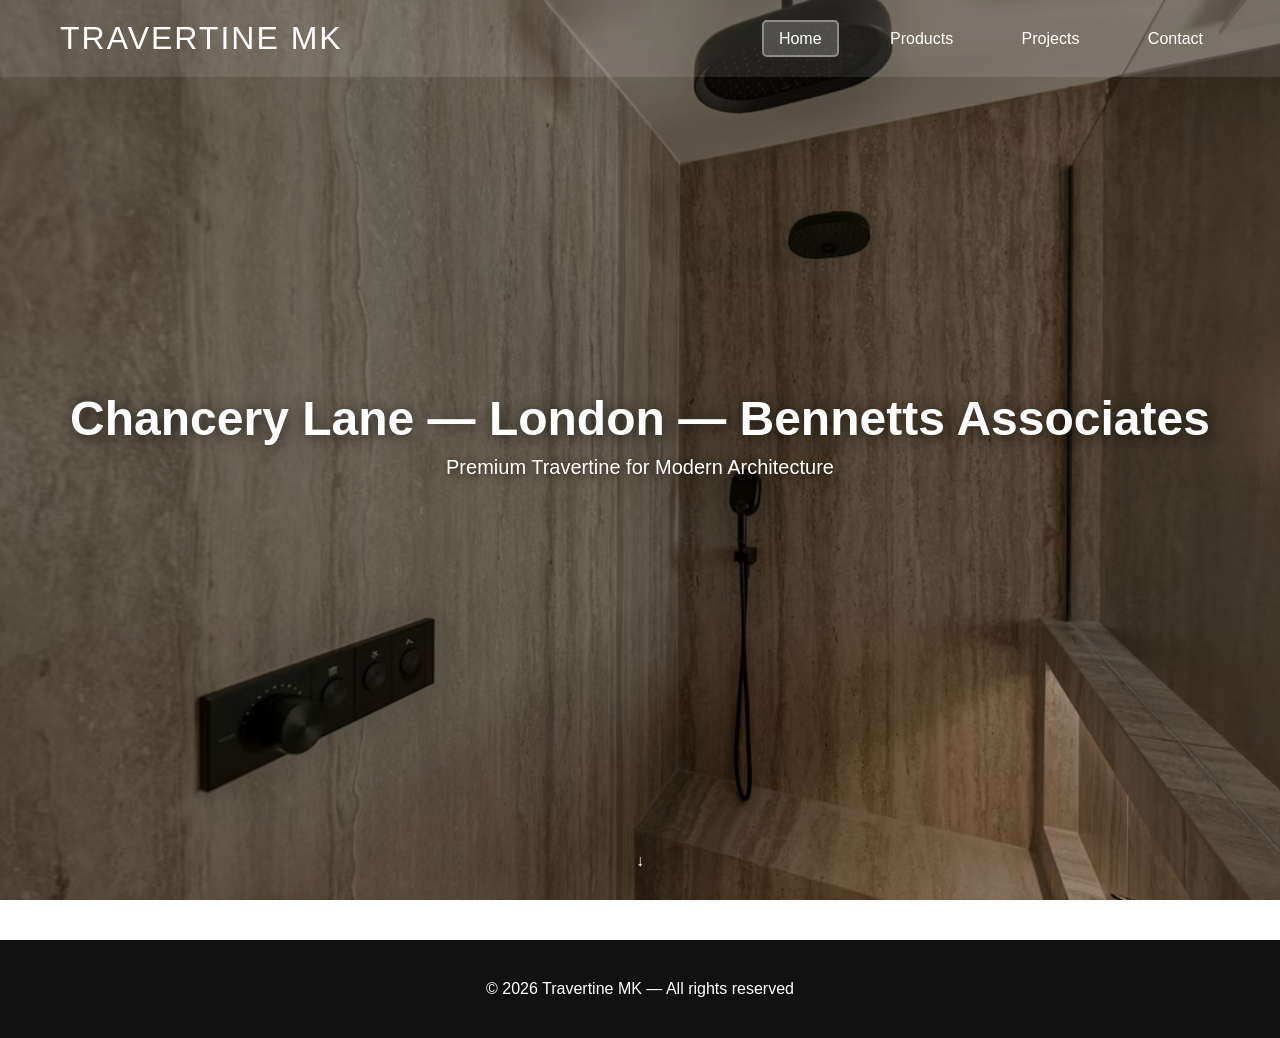
<file: index.html>
<!DOCTYPE html>
<html lang="en">
<head>
<meta charset="UTF-8">
<meta name="viewport" content="width=device-width, initial-scale=1.0">
<title>Travertine MK - Home</title>
<style>
* { margin:0; padding:0; box-sizing:border-box; font-family:Arial,sans-serif; }
body { color:#222; scroll-behavior: smooth; }

header {
    display:flex;
    justify-content:space-between;
    align-items:center;
    padding:20px 60px;
    position:fixed;
    width:100%;
    top:0;
    z-index:1000;
    background: rgba(255,255,255,0.1);
}
header h1 { font-weight:400; letter-spacing:2px; color:white; }
nav a {
    margin-left:30px;
    text-decoration:none;
    color:white;
    font-weight:500;
    padding:8px 15px;
    border: 2px solid transparent;
    border-radius:5px;
    transition:0.3s;
}
nav a:hover,
nav a.active {
    background: rgba(255,255,255,0.2);
    border-color: rgba(255,255,255,0.35);
}

.hero {
    height:100vh;
    background: linear-gradient(rgba(0,0,0,0.3), rgba(0,0,0,0.3)),
                url('project/images/product1.jpg') center/cover no-repeat;
    display:flex;
    flex-direction:column;
    justify-content:center;
    align-items:center;
    text-align:center;
    position:relative;
}
.hero h2 {
    font-size:48px;
    color:white;
    margin-bottom:10px;
    text-shadow: 2px 2px 15px rgba(0,0,0,0.6);
}
.hero p {
    font-size:20px;
    color:white;
    text-shadow: 1px 1px 10px rgba(0,0,0,0.6);
    margin-bottom:30px;
}
.hero .scroll-down {
    position:absolute;
    bottom:30px;
    font-size:16px;
    color:white;
    animation: bounce 2s infinite;
    cursor:pointer;
}
#heroImage {
    position:absolute;
    inset:0;
    width:100%;
    height:100%;
    object-fit:cover;
    transition: opacity 0.5s ease;
}
.overlay {
    position:absolute;
    inset:0;
    background: rgba(0,0,0,0.35);
}
.hero-content {
    position:relative;
    z-index:1;
    padding:0 20px;
}
@keyframes bounce {
    0%, 20%, 50%, 80%, 100% { transform: translateY(0); }
    40% { transform: translateY(-10px); }
    60% { transform: translateY(-5px); }
}
.footer {
    background:#111;
    color:white;
    padding:40px;
    text-align:center;
    margin-top:40px;
}
</style>
</head>
<body>

<header>
    <h1>TRAVERTINE MK</h1>
    <nav>
        <a href="index.html" class="active">Home</a>
        <a href="Products.html">Products</a>
        <a href="Projects.html">Projects</a>
        <a href="Contact.html">Contact</a>
    </nav>
</header>

<section class="hero">
    <img id="heroImage" src="project/images/product1.jpg" alt="Travertine">
    <div class="overlay"></div>
    <div class="hero-content">
        <h2>Chancery Lane — London — Bennetts Associates</h2>
        <p>Premium Travertine for Modern Architecture</p>
    </div>
    <div class="scroll-down">&#x2193;</div>
</section>

<div class="footer">© 2026 Travertine MK — All rights reserved</div>
<script>
const images = [
    "project/images/product1.jpg",
    "project/images/product2.jpg",
    "project/images/product3.jpg",
    "project/images/product4.jpg"
];

let index = 0;
const heroImage = document.getElementById("heroImage");

setInterval(() => {
    heroImage.style.opacity = 0;

    setTimeout(() => {
        index = (index + 1) % images.length;
        heroImage.src = images[index];
        heroImage.style.opacity = 1;
    }, 500);
}, 5000);
</script>

</body>
</html>
</file>
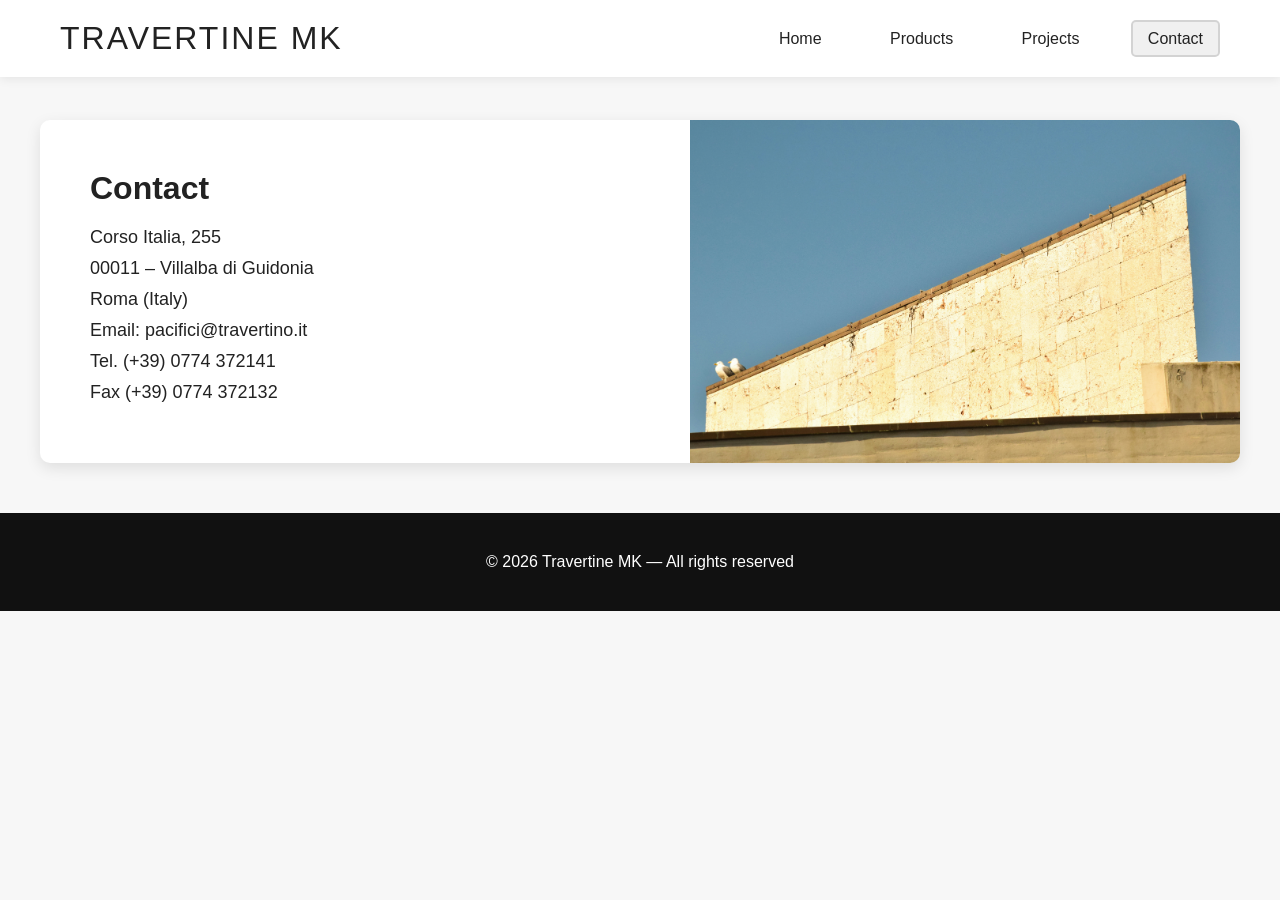
<file: Contact.html>
<!DOCTYPE html>
<html lang="en">
<head>
<meta charset="UTF-8">
<meta name="viewport" content="width=device-width, initial-scale=1.0">
<title>Travertine MK - Contact</title>
<style>
* { margin:0; padding:0; box-sizing:border-box; font-family: Arial, sans-serif; }
body { background: #f7f7f7; color: #222; }
header {
    display:flex;
    justify-content:space-between;
    align-items:center;
    padding:20px 60px;
    position:fixed;
    width:100%;
    top:0;
    z-index:1000;
    background:#ffffff;
    box-shadow:0 2px 10px rgba(0,0,0,0.08);
}
header h1 { color:#222; font-weight:400; letter-spacing:2px; }
nav a {
    margin-left:30px;
    text-decoration:none;
    color:#222;
    font-weight:500;
    padding:8px 15px;
    border:2px solid transparent;
    border-radius:5px;
    transition:0.3s;
}
nav a:hover,
nav a.active {
    background: rgba(0,0,0,0.06);
    border-color: rgba(0,0,0,0.12);
}
.contact-section {
    display:flex;
    flex-wrap: wrap;
    max-width: 1200px;
    margin: 120px auto 50px auto;
    background:#fff;
    border-radius:10px;
    overflow:hidden;
    box-shadow:0 5px 15px rgba(0,0,0,0.1);
}
.contact-text {
    flex:1;
    padding:50px;
}
.contact-text h2 {
    font-size:32px;
    margin-bottom:20px;
}
.contact-text p, .contact-text a {
    font-size:18px;
    margin-bottom:10px;
    color:#222;
    text-decoration:none;
}
.contact-text a:hover {
    text-decoration: underline;
}
.contact-image {
    flex:1;
    min-width:300px;
    max-height:500px;
    overflow:hidden;
}
.contact-image img {
    width:100%;
    height:100%;
    object-fit:cover;
}
.footer {
    text-align:center;
    padding:40px;
    background:#111;
    color:white;
    margin-top:20px;
}
</style>
</head>
<body>
<header>
    <h1>TRAVERTINE MK</h1>
    <nav>
        <a href="index.html">Home</a>
        <a href="Products.html">Products</a>
        <a href="Projects.html">Projects</a>
        <a href="Contact.html" class="active">Contact</a>
    </nav>
</header>
<section class="contact-section">
    <div class="contact-text">
        <h2>Contact</h2>
        <p>Corso Italia, 255</p>
        <p>00011 – Villalba di Guidonia</p>
        <p>Roma (Italy)</p>
        <p>Email: <a href="mailto:pacifici@travertino.it">pacifici@travertino.it</a></p>
        <p>Tel. (+39) 0774 372141</p>
        <p>Fax (+39) 0774 372132</p>
    </div>
    <div class="contact-image">
        <img src="project/images/contact-image.jpg" alt="Travertine Contact">
    </div>
</section>
<div class="footer">© 2026 Travertine MK — All rights reserved</div>
</body>
</html>
</file>
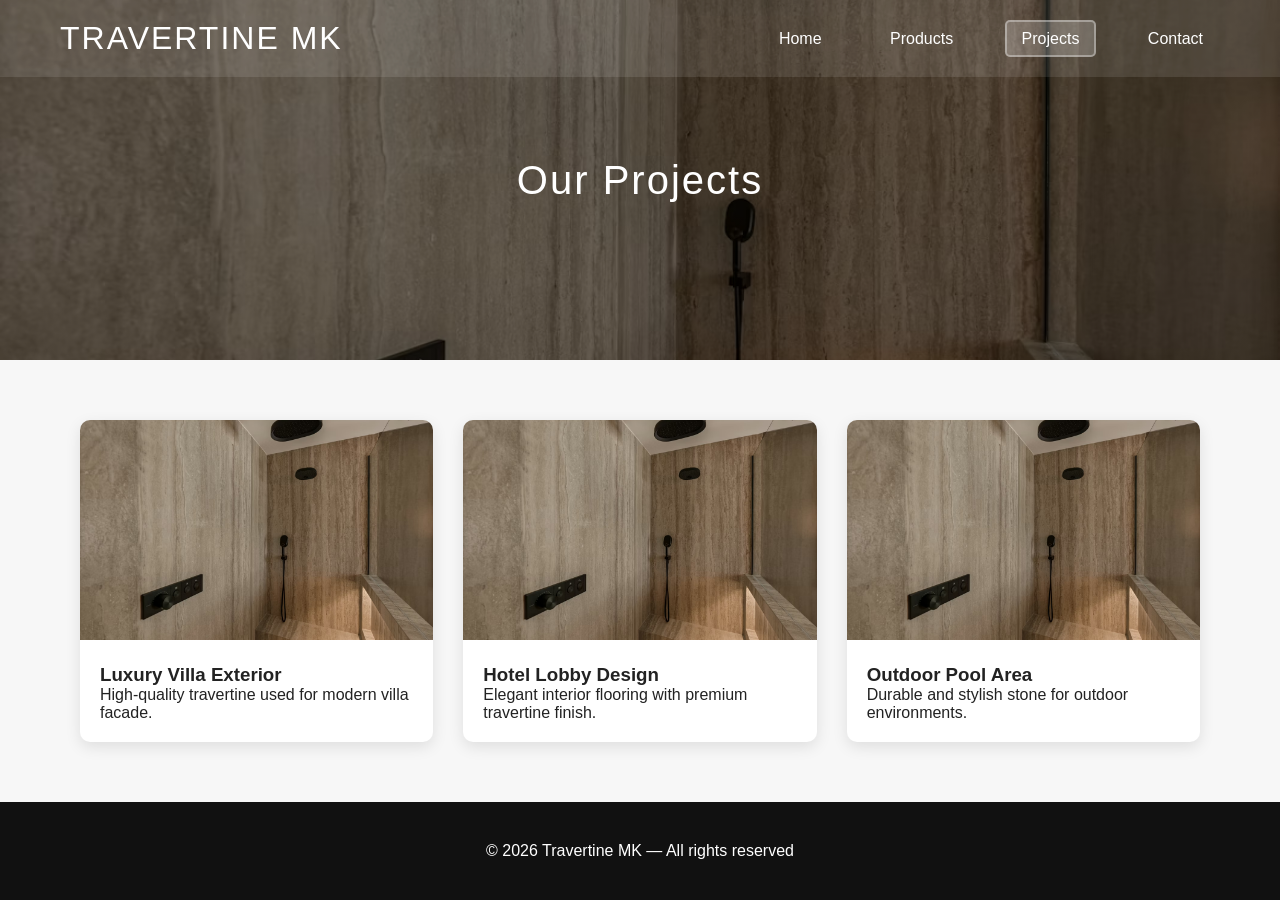
<file: Projects.html>
<!DOCTYPE html>
<html lang="en">
<head>
<meta charset="UTF-8">
<meta name="viewport" content="width=device-width, initial-scale=1.0">
<title>Travertine MK - Projects</title>
<style>
* { margin:0; padding:0; box-sizing:border-box; font-family:Arial,sans-serif; }
body { background:#f7f7f7; color:#222; }
header { display:flex; justify-content:space-between; align-items:center; padding:20px 60px; position:fixed; width:100%; top:0; z-index:1000; background: rgba(255,255,255,0.1); }
header h1 { color:white; font-weight:400; letter-spacing:2px; }
nav a { margin-left:30px; text-decoration:none; color:white; font-weight:500; padding:8px 15px; border:2px solid transparent; border-radius:5px; transition:0.3s; }
nav a:hover, nav a.active { background: rgba(255,255,255,0.2); border-color: rgba(255,255,255,0.35); }
.page-title { height:40vh; background: linear-gradient(rgba(0,0,0,0.4), rgba(0,0,0,0.4)), url('project/images/product1.jpg') center/cover no-repeat; display:flex; align-items:center; justify-content:center; color:white; font-size:40px; letter-spacing:2px; }
.projects { max-width:1200px; margin:60px auto; padding:0 40px; display:grid; grid-template-columns: repeat(auto-fit, minmax(300px, 1fr)); gap:30px; }
.project-card { background:white; border-radius:10px; overflow:hidden; box-shadow:0 5px 15px rgba(0,0,0,0.1); transition:0.3s; }
.project-card:hover { transform: translateY(-8px); }
.project-card img { width:100%; height:220px; object-fit:cover; }
.project-card .content { padding:20px; }
.footer { text-align:center; padding:40px; background:#111; color:white; margin-top:40px; }
</style>
</head>
<body>
<header>
<h1>TRAVERTINE MK</h1>
<nav>
<a href="index.html">Home</a>
<a href="Products.html">Products</a>
<a href="Projects.html" class="active">Projects</a>
<a href="Contact.html">Contact</a>
</nav>
</header>
<div class="page-title">Our Projects</div>
<section class="projects">
<div class="project-card"><img src="project/images/product1.jpg"><div class="content"><h3>Luxury Villa Exterior</h3><p>High-quality travertine used for modern villa facade.</p></div></div>
<div class="project-card"><img src="project/images/product1.jpg"><div class="content"><h3>Hotel Lobby Design</h3><p>Elegant interior flooring with premium travertine finish.</p></div></div>
<div class="project-card"><img src="project/images/product1.jpg"><div class="content"><h3>Outdoor Pool Area</h3><p>Durable and stylish stone for outdoor environments.</p></div></div>
</section>
<div class="footer">© 2026 Travertine MK — All rights reserved</div>
</body>
</html>
</file>
